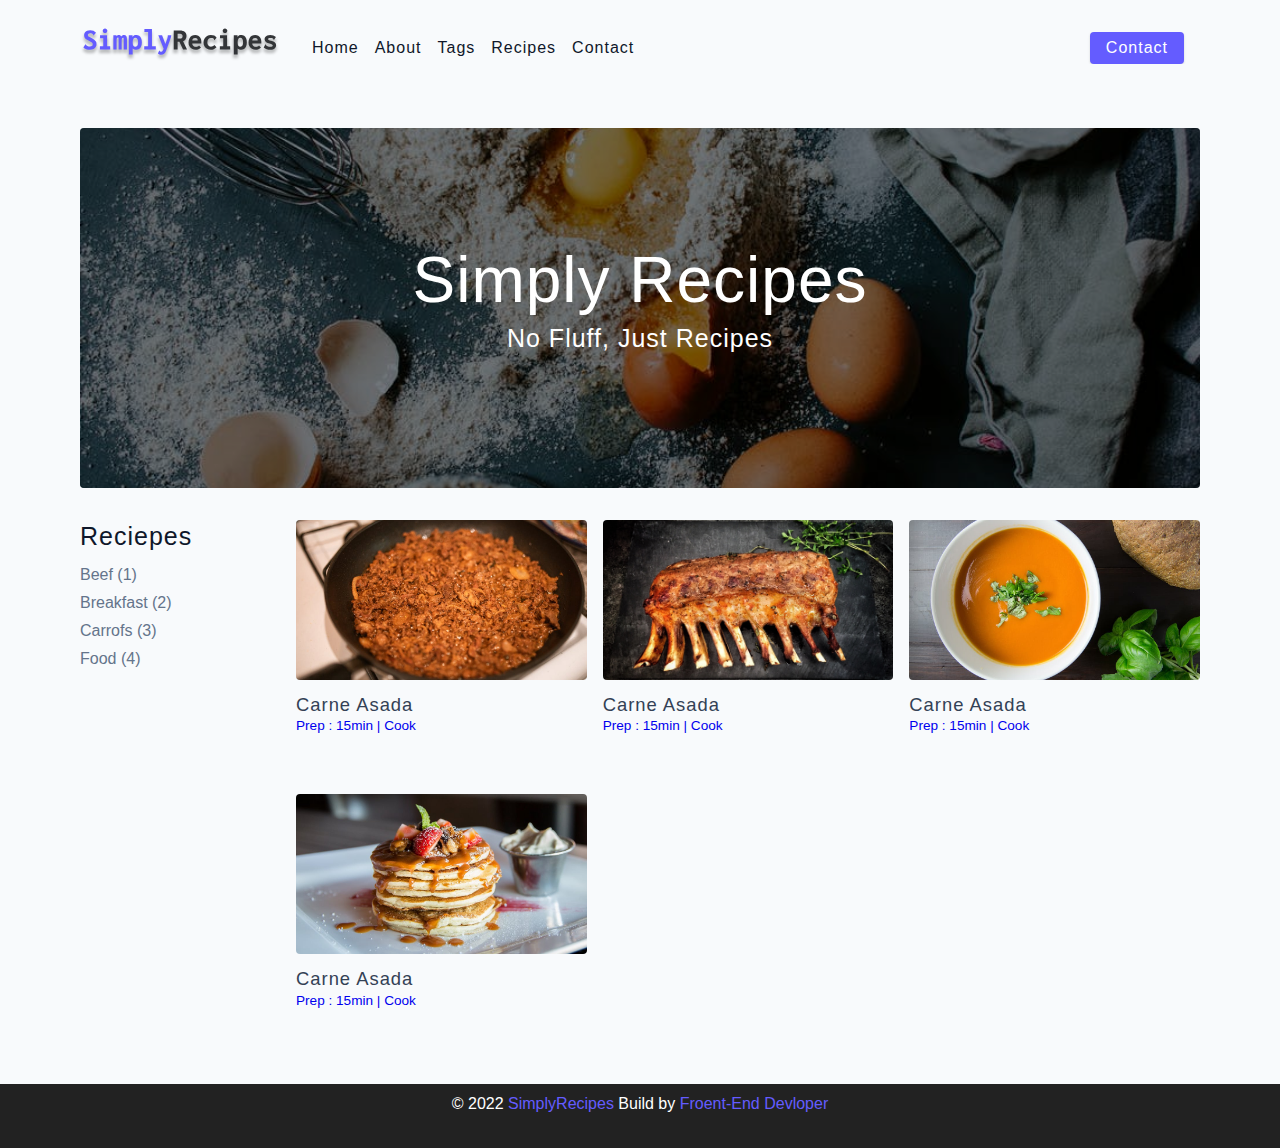
<file: index.html>
<!DOCTYPE html>
<html lang="en">
  <head>
    <meta charset="UTF-8" />
    <meta http-equiv="X-UA-Compatible" content="IE=edge" />
    <meta name="viewport" content="width=device-width, initial-scale=1.0" />
    <title>Simply Recipes || Starter</title>
    <!-- favicon -->
    <link rel="shortcut icon" href="./assets/favicon.ico" type="image/x-icon" />
    <!-- normalize -->
    <link rel="stylesheet" href="./css/normalize.css" />
    <!-- font-awesome -->
    <link
      rel="stylesheet"
      href="https://cdnjs.cloudflare.com/ajax/libs/font-awesome/5.14.0/css/all.min.css"
    />
    <!-- main css -->
    <link rel="stylesheet" href="./css/main.css" />
  </head>
  <body>
    <!-- navbar -->
    <nav class="navbar">
      <div class="nav-center">
        <div class="nav-header">
          <a href="index.html">
            <img src="./assets/logo.svg" alt="Simply Recipes" srcset="">
          </a>
          <button type="button" class="btn nav-btn">
            <i class="fas fa-align-justify"></i>
          </button>
        </div>
          <!-- links -->
          <div class="nav-links">
            <a href="index.html" class="nav-link">home</a>
            <a href="about.html" class="nav-link">about</a>
            <a href="tags.html" class="nav-link">tags</a>
            <a href="recipes.html" class="nav-link">recipes</a>
            <a href="contact.html" class="nav-link">contact</a>
            <div class="nav-link contact-link">
              <a href="contact.html" class="btn">contact</a>
            </div>
          </div>
      </div>
    </nav>
    <!-- end of nav -->

<!-- main -->
<main class="page">

  <!-- header -->
<header class="hero">
  <div class="hero-container">
    <div class="hero-text">
      <h1>Simply recipes</h1>
      <h4>no fluff, just recipes</h4>
    </div>
  </div>
</header>

<!-- reciepes content -->
<section class="recipes-contaner">
  <!-- tag container -->
  <div class="tag-container">
    <h4>reciepes</h4>
    <div class="tag-list">
      <a href="tag-template.html">Beef (1)</a>
      <a href="tag-template.html">Breakfast (2)</a>
      <a href="tag-template.html">Carrofs (3)</a>
      <a href="tag-template.html">Food (4)</a>
    </div>
  </div>
  <!-- end tag container -->

  <!-- tag list -->
  <div class="recipes-list">
    <!-- single-recipe -->
    <a href="single-recipe.html" class="recipe">
      <img src="./assets/recipes/recipe-1.jpeg" alt="food" class="img recipe-img">
      <h5>carne asada</h5>
      <p>Prep : 15min | Cook</p>
    </a>
    <!-- end single-recipe -->
    <!-- single-recipe -->
    <a href="single-recipe.html" class="recipe">
      <img src="./assets/recipes/recipe-2.jpeg" alt="food" class="img recipe-img">
      <h5>carne asada</h5>
      <p>Prep : 15min | Cook</p>
    </a>
    <!-- end single-recipe -->
    <!-- single-recipe -->
    <a href="single-recipe.html" class="recipe">
      <img src="./assets/recipes/recipe-3.jpeg" alt="food" class="img recipe-img">
      <h5>carne asada</h5>
      <p>Prep : 15min | Cook</p>
    </a>
    <!-- end single-recipe -->
    <!-- single-recipe -->
    <a href="single-recipe.html" class="recipe">
      <img src="./assets/recipes/recipe-4.jpeg" alt="food" class="img recipe-img">
      <h5>carne asada</h5>
      <p>Prep : 15min | Cook</p>
    </a>
    <!-- end single-recipe -->
  </div>
  <!-- end tag list -->
  
  <!--  -->
</section>
</main>
<!-- end of main -->

<!-- footer -->
<footer class="page-footer">
  <p>
    &copy; <span id="date">2022</span>
    <span class="footer-logo">SimplyRecipes</span>
    Build by <a href="#">Froent-End Devloper</a>
  </p>
</footer>
<!-- end of footer -->
    <script src="js/app.js"></script>
  </body>
</html>
</file>
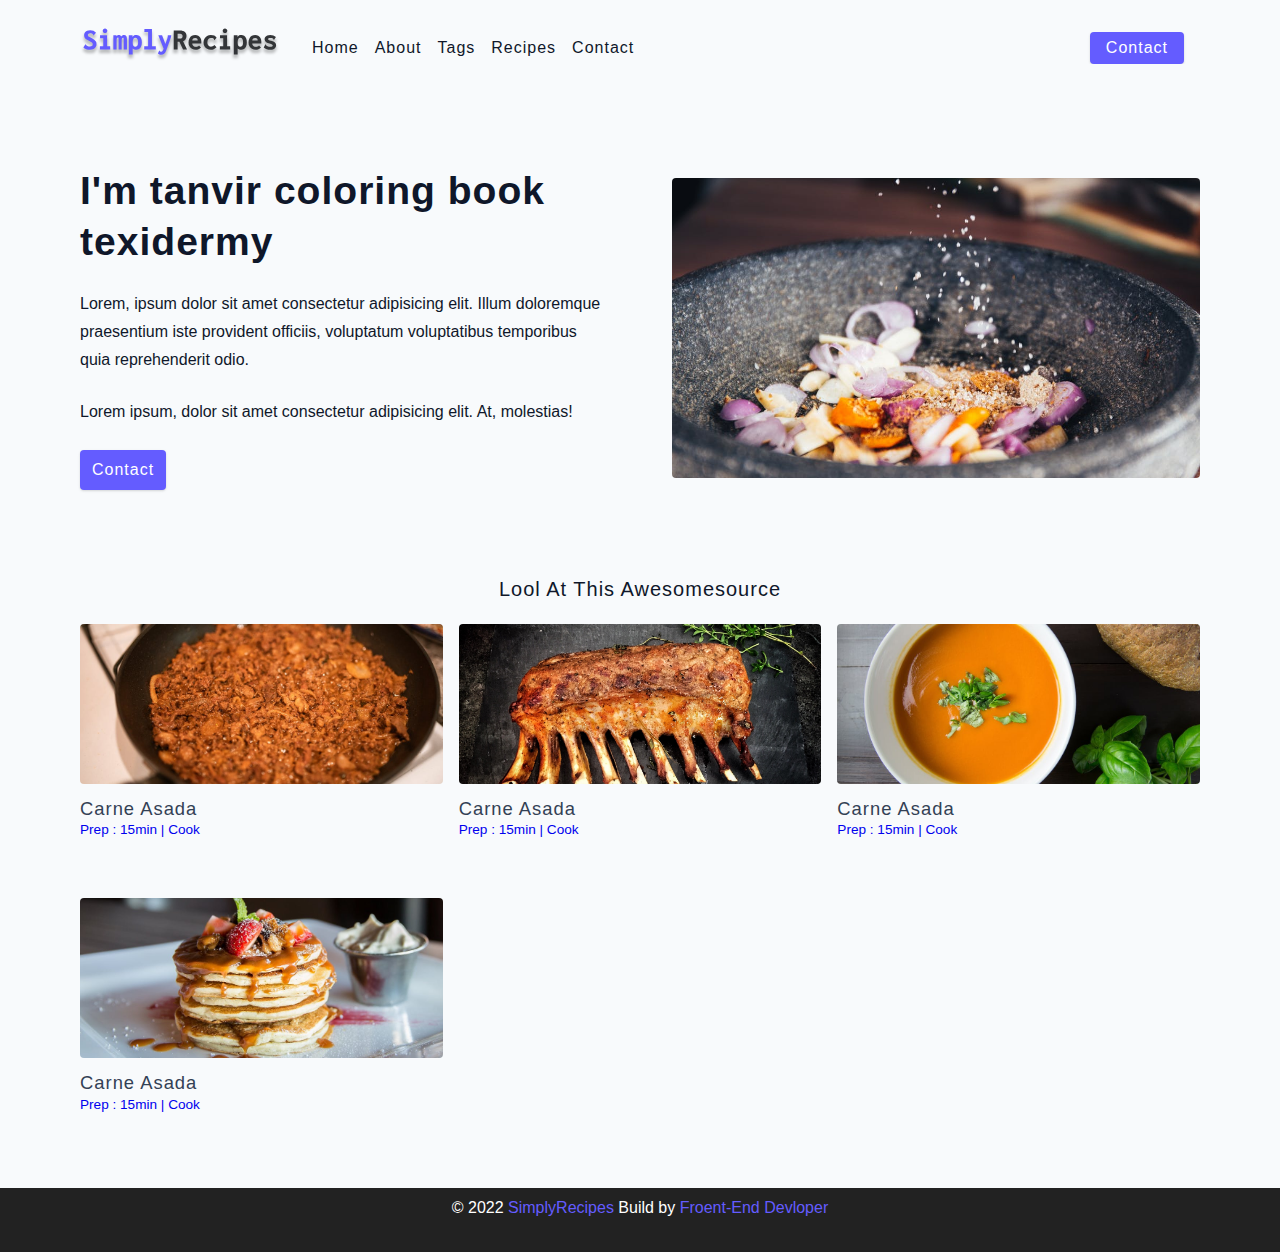
<file: about.html>
<!DOCTYPE html>
<html lang="en">
  <head>
    <meta charset="UTF-8" />
    <meta http-equiv="X-UA-Compatible" content="IE=edge" />
    <meta name="viewport" content="width=device-width, initial-scale=1.0" />
    <title>Simply Recipes || Starter</title>
    <!-- favicon -->
    <link rel="shortcut icon" href="./assets/favicon.ico" type="image/x-icon" />
    <!-- normalize -->
    <link rel="stylesheet" href="./css/normalize.css" />
    <!-- font-awesome -->
    <link
      rel="stylesheet"
      href="https://cdnjs.cloudflare.com/ajax/libs/font-awesome/5.14.0/css/all.min.css"
    />
    <!-- main css -->
    <link rel="stylesheet" href="./css/main.css" />
  </head>
  <body>
    <!-- navbar -->
    <nav class="navbar">
      <div class="nav-center">
        <div class="nav-header">
          <a href="index.html">
            <img src="./assets/logo.svg" alt="Simply Recipes" srcset="">
          </a>
          <button type="button" class="btn nav-btn">
            <i class="fas fa-align-justify"></i>
          </button>
        </div>
          <!-- links -->
          <div class="nav-links">
            <a href="index.html" class="nav-link">home</a>
            <a href="about.html" class="nav-link">about</a>
            <a href="tags.html" class="nav-link">tags</a>
            <a href="recipes.html" class="nav-link">recipes</a>
            <a href="contact.html" class="nav-link">contact</a>
            <div class="nav-link contact-link">
              <a href="contact.html" class="btn">contact</a>
            </div>
          </div>
      </div>
    </nav>
    <!-- end of nav -->

<!-- main -->
<main class="page">
  <section class="about-page">
    <article>
      <h2>I'm tanvir coloring book texidermy</h2>
      <p>Lorem, ipsum dolor sit amet consectetur adipisicing elit. Illum doloremque praesentium iste provident officiis,
      voluptatum voluptatibus temporibus quia reprehenderit odio.</p>
      <p>Lorem ipsum, dolor sit amet consectetur adipisicing elit. At, molestias!</p>
      <a href="contact.html" class="btn">contact</a>
    </article>
    <img src="./assets//about.jpeg" class="img about-img" alt="pouring salt" srcset="">
  </section>
  <section class="featured-recipes">
    <h5 class="featured-title">Lool At this Awesomesource</h5>
    <div class="recipes-list">
      <!-- single-recipe -->
      <a href="single-recipe.html" class="recipe">
        <img src="./assets/recipes/recipe-1.jpeg" alt="food" class="img recipe-img">
        <h5>carne asada</h5>
        <p>Prep : 15min | Cook</p>
      </a>
      <!-- end single-recipe -->
      <!-- single-recipe -->
      <a href="single-recipe.html" class="recipe">
        <img src="./assets/recipes/recipe-2.jpeg" alt="food" class="img recipe-img">
        <h5>carne asada</h5>
        <p>Prep : 15min | Cook</p>
      </a>
      <!-- end single-recipe -->
      <!-- single-recipe -->
      <a href="single-recipe.html" class="recipe">
        <img src="./assets/recipes/recipe-3.jpeg" alt="food" class="img recipe-img">
        <h5>carne asada</h5>
        <p>Prep : 15min | Cook</p>
      </a>
      <!-- end single-recipe -->
      <!-- single-recipe -->
      <a href="single-recipe.html" class="recipe">
        <img src="./assets/recipes/recipe-4.jpeg" alt="food" class="img recipe-img">
        <h5>carne asada</h5>
        <p>Prep : 15min | Cook</p>
      </a>
      <!-- end single-recipe -->
    </div>
  </section>
</main>
<!-- end of main -->

<!-- footer -->
<footer class="page-footer">
  <p>
    &copy; <span id="date">2022</span>
    <span class="footer-logo">SimplyRecipes</span>
    Build by <a href="#">Froent-End Devloper</a>
  </p>
</footer>
<!-- end of footer -->
    <script src="js/app.js"></script>
  </body>
</html>
</file>
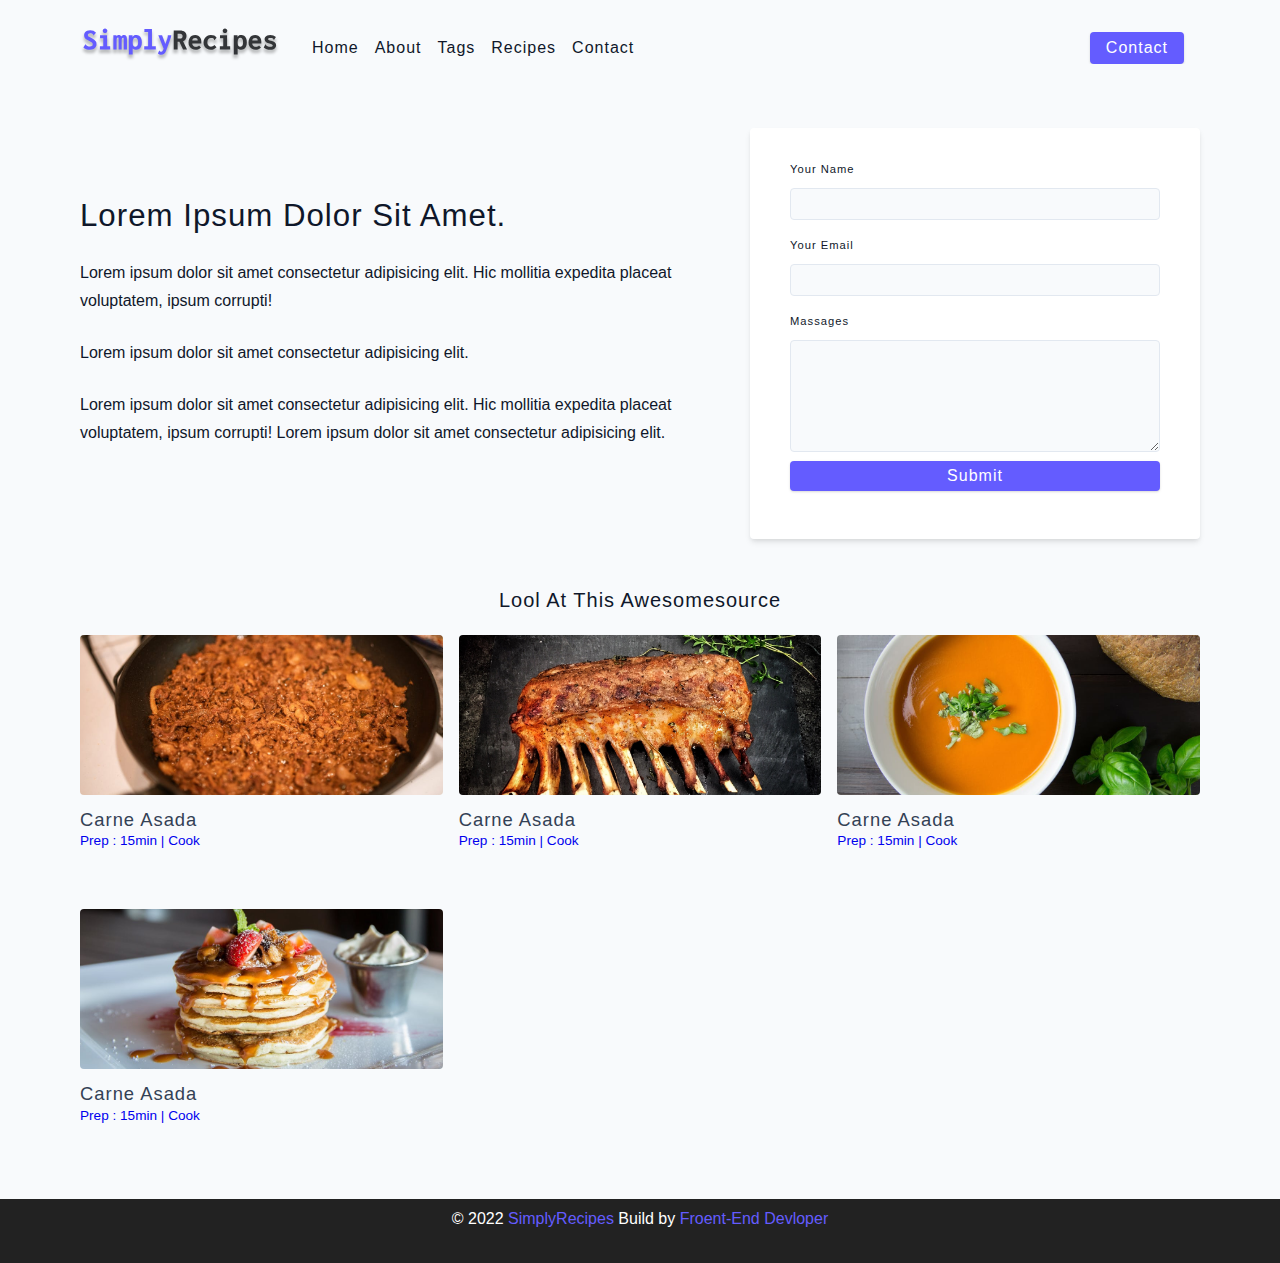
<file: contact.html>
<!DOCTYPE html>
<html lang="en">
  <head>
    <meta charset="UTF-8" />
    <meta http-equiv="X-UA-Compatible" content="IE=edge" />
    <meta name="viewport" content="width=device-width, initial-scale=1.0" />
    <title>Simply Recipes || Starter</title>
    <!-- favicon -->
    <link rel="shortcut icon" href="./assets/favicon.ico" type="image/x-icon" />
    <!-- normalize -->
    <link rel="stylesheet" href="./css/normalize.css" />
    <!-- font-awesome -->
    <link
      rel="stylesheet"
      href="https://cdnjs.cloudflare.com/ajax/libs/font-awesome/5.14.0/css/all.min.css"
    />
    <!-- main css -->
    <link rel="stylesheet" href="./css/main.css" />
  </head>
  <body>
    <!-- navbar -->
    <nav class="navbar">
      <div class="nav-center">
        <div class="nav-header">
          <a href="index.html">
            <img src="./assets/logo.svg" alt="Simply Recipes" srcset="">
          </a>
          <button type="button" class="btn nav-btn">
            <i class="fas fa-align-justify"></i>
          </button>
        </div>
          <!-- links -->
          <div class="nav-links">
            <a href="index.html" class="nav-link">home</a>
            <a href="about.html" class="nav-link">about</a>
            <a href="tags.html" class="nav-link">tags</a>
            <a href="recipes.html" class="nav-link">recipes</a>
            <a href="contact.html" class="nav-link">contact</a>
            <div class="nav-link contact-link">
              <a href="contact.html" class="btn">contact</a>
            </div>
          </div>
      </div>
    </nav>
    <!-- end of nav -->

<!-- main -->
<main class="page">
  <!--  -->
  <section class="contact-container">
    <article>
      <div class="contact-info">
        <h3>Lorem ipsum dolor sit amet.</h3>
        <p>Lorem ipsum dolor sit amet consectetur adipisicing elit. Hic mollitia expedita placeat voluptatem, ipsum corrupti!</p>
        <p>Lorem ipsum dolor sit amet consectetur adipisicing elit.</p>
        <p>
          Lorem ipsum dolor sit amet consectetur adipisicing elit. Hic mollitia expedita placeat voluptatem, ipsum corrupti!
          Lorem ipsum dolor sit amet consectetur adipisicing elit.
        </p>
      </div>
    </article>
    <article>
      <form action="" class="form contact-form">
        <!-- single form row -->
        <div class="form-row">
          <label for="name" class="form-label">your name</label>
          <input type="text" name="name" id="name" class="form-input">
        </div>
        <!-- single form row -->
        <div class="form-row">
          <label for="name" class="form-label">your email</label>
          <input type="email" name="name" id="name" class="form-input">
        </div>
        <!-- single form row -->
        <div class="form-row">
          <label for="massage" class="form-label">Massages</label>
          <textarea name="massage" id="massage" class="form-textarea"></textarea>
          <button type="submit" class="btn btn-block">submit</button>
        </div>
      </form>
    </article>
  </section>
  <section class="featured-recipes">
    <h5 class="featured-title">Lool At this Awesomesource</h5>
    <div class="recipes-list">
      <!-- single-recipe -->
      <a href="single-recipe.html" class="recipe">
        <img src="./assets/recipes/recipe-1.jpeg" alt="food" class="img recipe-img">
        <h5>carne asada</h5>
        <p>Prep : 15min | Cook</p>
      </a>
      <!-- end single-recipe -->
      <!-- single-recipe -->
      <a href="single-recipe.html" class="recipe">
        <img src="./assets/recipes/recipe-2.jpeg" alt="food" class="img recipe-img">
        <h5>carne asada</h5>
        <p>Prep : 15min | Cook</p>
      </a>
      <!-- end single-recipe -->
      <!-- single-recipe -->
      <a href="single-recipe.html" class="recipe">
        <img src="./assets/recipes/recipe-3.jpeg" alt="food" class="img recipe-img">
        <h5>carne asada</h5>
        <p>Prep : 15min | Cook</p>
      </a>
      <!-- end single-recipe -->
      <!-- single-recipe -->
      <a href="single-recipe.html" class="recipe">
        <img src="./assets/recipes/recipe-4.jpeg" alt="food" class="img recipe-img">
        <h5>carne asada</h5>
        <p>Prep : 15min | Cook</p>
      </a>
      <!-- end single-recipe -->
    </div>
  </section>
</main>
<!-- end of main -->

<!-- footer -->
<footer class="page-footer">
  <p>
    &copy; <span id="date">2022</span>
    <span class="footer-logo">SimplyRecipes</span>
    Build by <a href="#">Froent-End Devloper</a>
  </p>
</footer>
<!-- end of footer -->
    <script src="js/app.js"></script>
  </body>
</html>
</file>
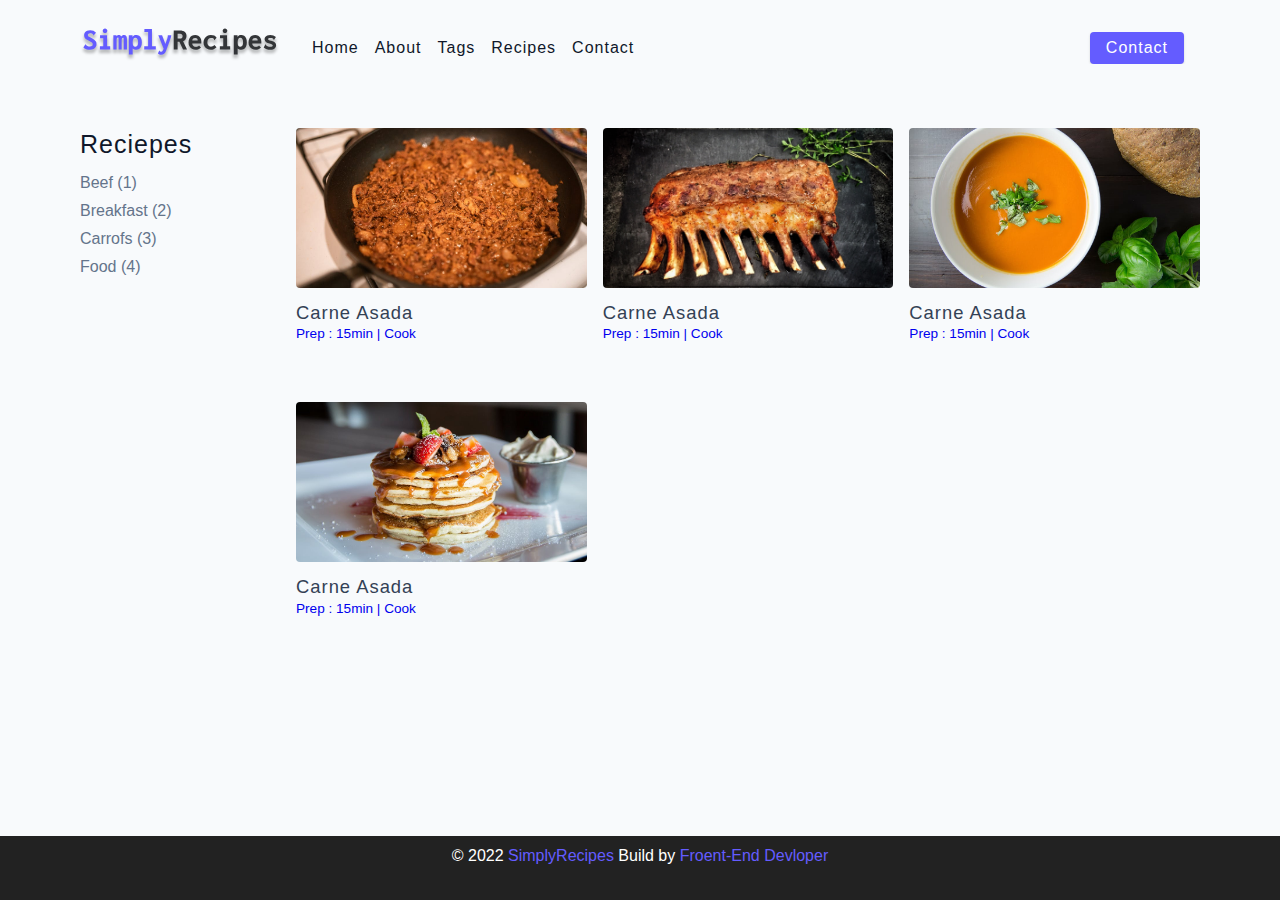
<file: recipes.html>
<!DOCTYPE html>
<html lang="en">
  <head>
    <meta charset="UTF-8" />
    <meta http-equiv="X-UA-Compatible" content="IE=edge" />
    <meta name="viewport" content="width=device-width, initial-scale=1.0" />
    <title>Simply Recipes || Starter</title>
    <!-- favicon -->
    <link rel="shortcut icon" href="./assets/favicon.ico" type="image/x-icon" />
    <!-- normalize -->
    <link rel="stylesheet" href="./css/normalize.css" />
    <!-- font-awesome -->
    <link
      rel="stylesheet"
      href="https://cdnjs.cloudflare.com/ajax/libs/font-awesome/5.14.0/css/all.min.css"
    />
    <!-- main css -->
    <link rel="stylesheet" href="./css/main.css" />
  </head>
  <body>
    <!-- navbar -->
    <nav class="navbar">
      <div class="nav-center">
        <div class="nav-header">
          <a href="index.html">
            <img src="./assets/logo.svg" alt="Simply Recipes" srcset="">
          </a>
          <button type="button" class="btn nav-btn">
            <i class="fas fa-align-justify"></i>
          </button>
        </div>
          <!-- links -->
          <div class="nav-links">
            <a href="index.html" class="nav-link">home</a>
            <a href="about.html" class="nav-link">about</a>
            <a href="tags.html" class="nav-link">tags</a>
            <a href="recipes.html" class="nav-link">recipes</a>
            <a href="contact.html" class="nav-link">contact</a>
            <div class="nav-link contact-link">
              <a href="contact.html" class="btn">contact</a>
            </div>
          </div>
      </div>
    </nav>
    <!-- end of nav -->

<!-- main -->
<main class="page">
<!-- reciepes content -->
<section class="recipes-contaner">
  <!-- tag container -->
  <div class="tag-container">
    <h4>reciepes</h4>
    <div class="tag-list">
      <a href="tag-template.html">Beef (1)</a>
      <a href="tag-template.html">Breakfast (2)</a>
      <a href="tag-template.html">Carrofs (3)</a>
      <a href="tag-template.html">Food (4)</a>
    </div>
  </div>
  <!-- end tag container -->

  <!-- tag list -->
  <div class="recipes-list">
    <!-- single-recipe -->
    <a href="single-recipe.html" class="recipe">
      <img src="./assets/recipes/recipe-1.jpeg" alt="food" class="img recipe-img">
      <h5>carne asada</h5>
      <p>Prep : 15min | Cook</p>
    </a>
    <!-- end single-recipe -->
    <!-- single-recipe -->
    <a href="single-recipe.html" class="recipe">
      <img src="./assets/recipes/recipe-2.jpeg" alt="food" class="img recipe-img">
      <h5>carne asada</h5>
      <p>Prep : 15min | Cook</p>
    </a>
    <!-- end single-recipe -->
    <!-- single-recipe -->
    <a href="single-recipe.html" class="recipe">
      <img src="./assets/recipes/recipe-3.jpeg" alt="food" class="img recipe-img">
      <h5>carne asada</h5>
      <p>Prep : 15min | Cook</p>
    </a>
    <!-- end single-recipe -->
    <!-- single-recipe -->
    <a href="single-recipe.html" class="recipe">
      <img src="./assets/recipes/recipe-4.jpeg" alt="food" class="img recipe-img">
      <h5>carne asada</h5>
      <p>Prep : 15min | Cook</p>
    </a>
    <!-- end single-recipe -->
  </div>
  <!-- end tag list -->
  
  <!--  -->
</section>
</main>
<!-- end of main -->

<!-- footer -->
<footer class="page-footer">
  <p>
    &copy; <span id="date">2022</span>
    <span class="footer-logo">SimplyRecipes</span>
    Build by <a href="#">Froent-End Devloper</a>
  </p>
</footer>
<!-- end of footer -->
    <script src="js/app.js"></script>
  </body>
</html>
</file>
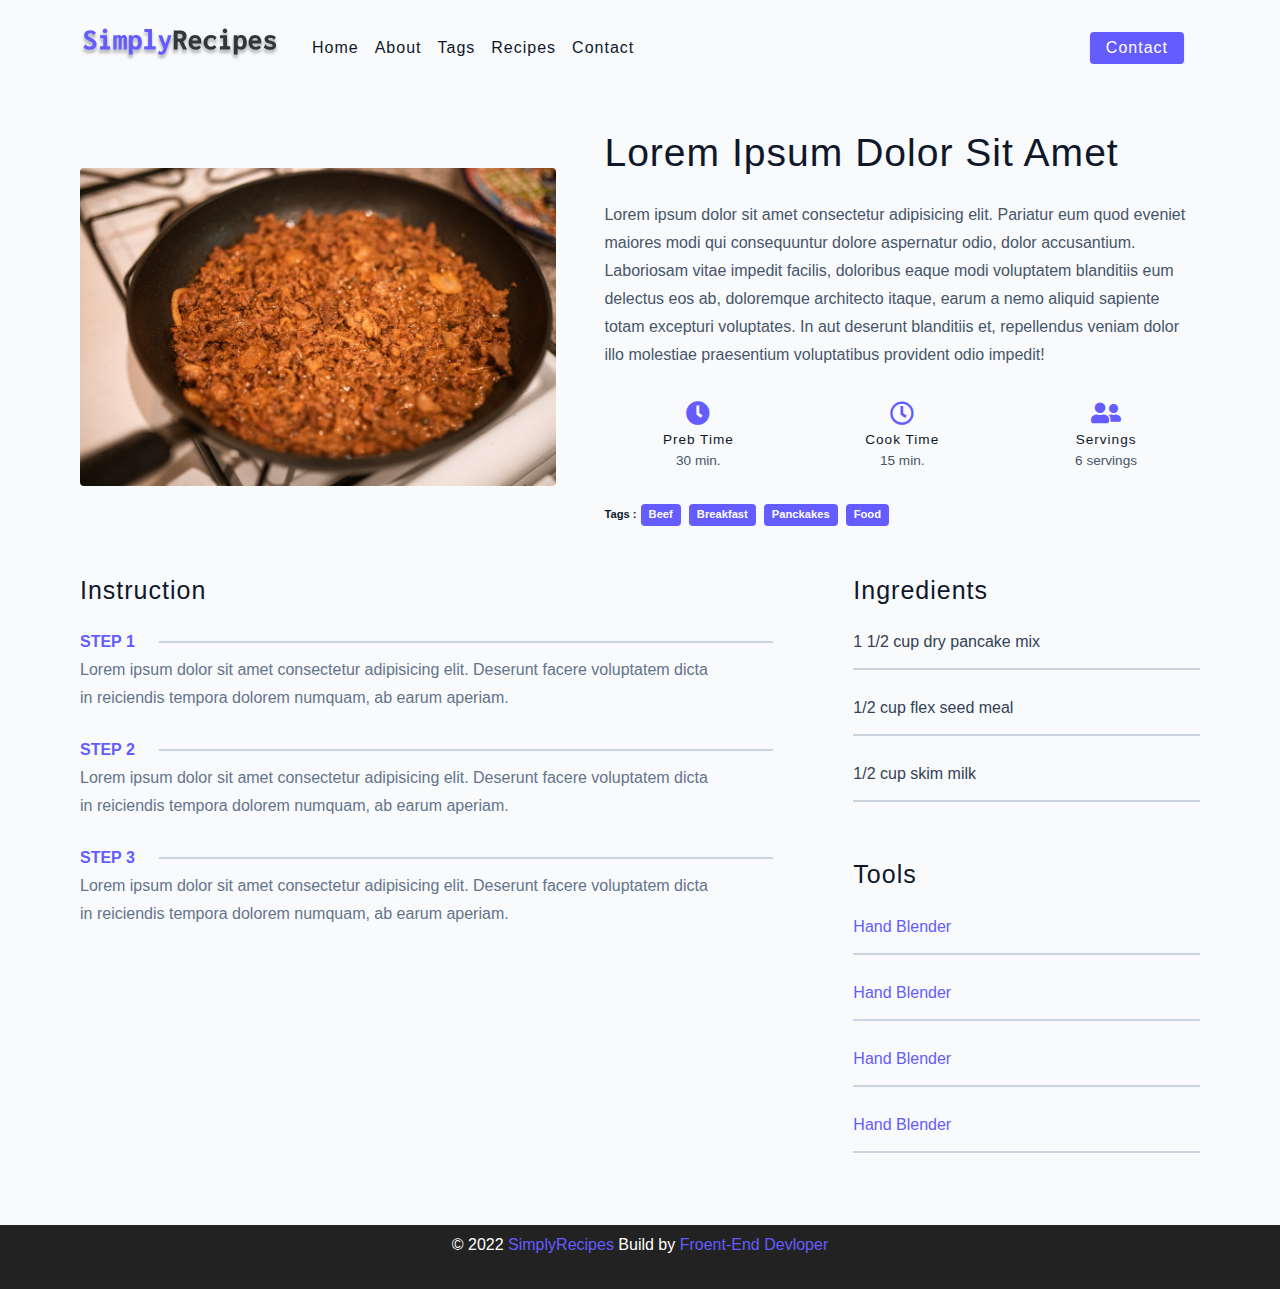
<file: single-recipe.html>
<!DOCTYPE html>
<html lang="en">
  <head>
    <meta charset="UTF-8" />
    <meta http-equiv="X-UA-Compatible" content="IE=edge" />
    <meta name="viewport" content="width=device-width, initial-scale=1.0" />
    <title>Simply Recipes || Starter</title>
    <!-- favicon -->
    <link rel="shortcut icon" href="./assets/favicon.ico" type="image/x-icon" />
    <!-- normalize -->
    <link rel="stylesheet" href="./css/normalize.css" />
    <!-- font-awesome -->
    <link
      rel="stylesheet"
      href="https://cdnjs.cloudflare.com/ajax/libs/font-awesome/5.14.0/css/all.min.css"
    />
    <!-- main css -->
    <link rel="stylesheet" href="./css/main.css" />
  </head>
  <body>
    <!-- navbar -->
    <nav class="navbar">
      <div class="nav-center">
        <div class="nav-header">
          <a href="index.html">
            <img src="./assets/logo.svg" alt="Simply Recipes" srcset="">
          </a>
          <button type="button" class="btn nav-btn">
            <i class="fas fa-align-justify"></i>
          </button>
        </div>
          <!-- links -->
          <div class="nav-links">
            <a href="index.html" class="nav-link">home</a>
            <a href="about.html" class="nav-link">about</a>
            <a href="tags.html" class="nav-link">tags</a>
            <a href="recipes.html" class="nav-link">recipes</a>
            <a href="contact.html" class="nav-link">contact</a>
            <div class="nav-link contact-link">
              <a href="contact.html" class="btn">contact</a>
            </div>
          </div>
      </div>
    </nav>
    <!-- end of nav -->

<!-- main -->
<main class="page">
  <div class="recipes-page">
    <section class="recipe-hero">
      <img src="./assets/recipes/recipe-1.jpeg" alt="panckakes" class="img recipe-hero-img">
      <article class="recipe-info">
        <h2>Lorem ipsum dolor sit amet</h2>
        <p>Lorem ipsum dolor sit amet consectetur adipisicing elit. Pariatur eum quod eveniet maiores modi qui consequuntur dolore aspernatur odio, dolor accusantium. Laboriosam vitae impedit facilis, doloribus eaque modi voluptatem blanditiis eum delectus eos ab, doloremque architecto itaque, earum a nemo aliquid sapiente totam excepturi voluptates. In aut deserunt blanditiis et, repellendus veniam dolor illo molestiae praesentium voluptatibus provident odio impedit!</p>
        <!-- recipe icon -->
        <div class="recipe-icon">
          <!-- single recipe -->
          <article>
            <i class="fas fa-clock"></i>
            <h5>preb time</h5>
            <p>30 min.</p>
          </article>
          <article>
            <i class="far fa-clock"></i>
            <h5>cook time</h5>
            <p>15 min.</p>
          </article>
          <article>
            <i class="fas fa-user-friends"></i>
            <h5>servings</h5>
            <p>6 servings</p>
          </article>
        </div>
        <!-- recipe tags -->
        <div class="recipe-tags">
          Tags : <a href="tag-template.html">Beef</a>
          <a href="tag-template.html">Breakfast</a>
          <a href="tag-template.html">panckakes</a>
          <a href="tag-template.html">food</a>
        </div>
      </article>
    </section>
    <section class="recipe-content">
      <article>
        <h4>instruction</h4>
        <!-- single instruction -->
        <div class="single-instruction">
          <header>
            <p>step 1</p>
            <div></div>
          </header>
          <p>Lorem ipsum dolor sit amet consectetur adipisicing elit. Deserunt facere voluptatem dicta in reiciendis tempora dolorem numquam, ab earum aperiam.</p>
        </div>
        <!-- single instruction -->
        <div class="single-instruction">
          <header>
            <p>step 2</p>
            <div></div>
          </header>
          <p>Lorem ipsum dolor sit amet consectetur adipisicing elit. Deserunt facere voluptatem dicta in reiciendis tempora dolorem numquam, ab earum aperiam.</p>
        </div>
        <!-- single instruction -->
        <div class="single-instruction">
          <header>
            <p>step 3</p>
            <div></div>
          </header>
          <p>Lorem ipsum dolor sit amet consectetur adipisicing elit. Deserunt facere voluptatem dicta in reiciendis tempora dolorem numquam, ab earum aperiam.</p>
        </div>
      </article>
      <article class="second-column">
        <div>
          <h4>ingredients</h4>
          <p class="single-ingredient">1 1/2 cup dry pancake mix</p>
          <p class="single-ingredient">1/2 cup flex seed meal</p>
          <p class="single-ingredient">1/2 cup skim milk</p>
        </div>
        <div>
          <h4>tools</h4>
          <p class="single-tool">Hand Blender</p>
          <p class="single-tool">Hand Blender</p>
          <p class="single-tool">Hand Blender</p>
          <p class="single-tool">Hand Blender</p>
        </div>
      </article>
    </section>
  </div>
</main>
<!-- end of main -->

<!-- footer -->
<footer class="page-footer">
  <div>
    <p>
      &copy; <span id="date">2022</span>
      <span class="footer-logo">SimplyRecipes</span>
      Build by <a href="#">Froent-End Devloper</a>
    </p>
  </div>
</footer>
<!-- end of footer -->
    <script src="js/app.js"></script>
  </body>
</html>
</file>
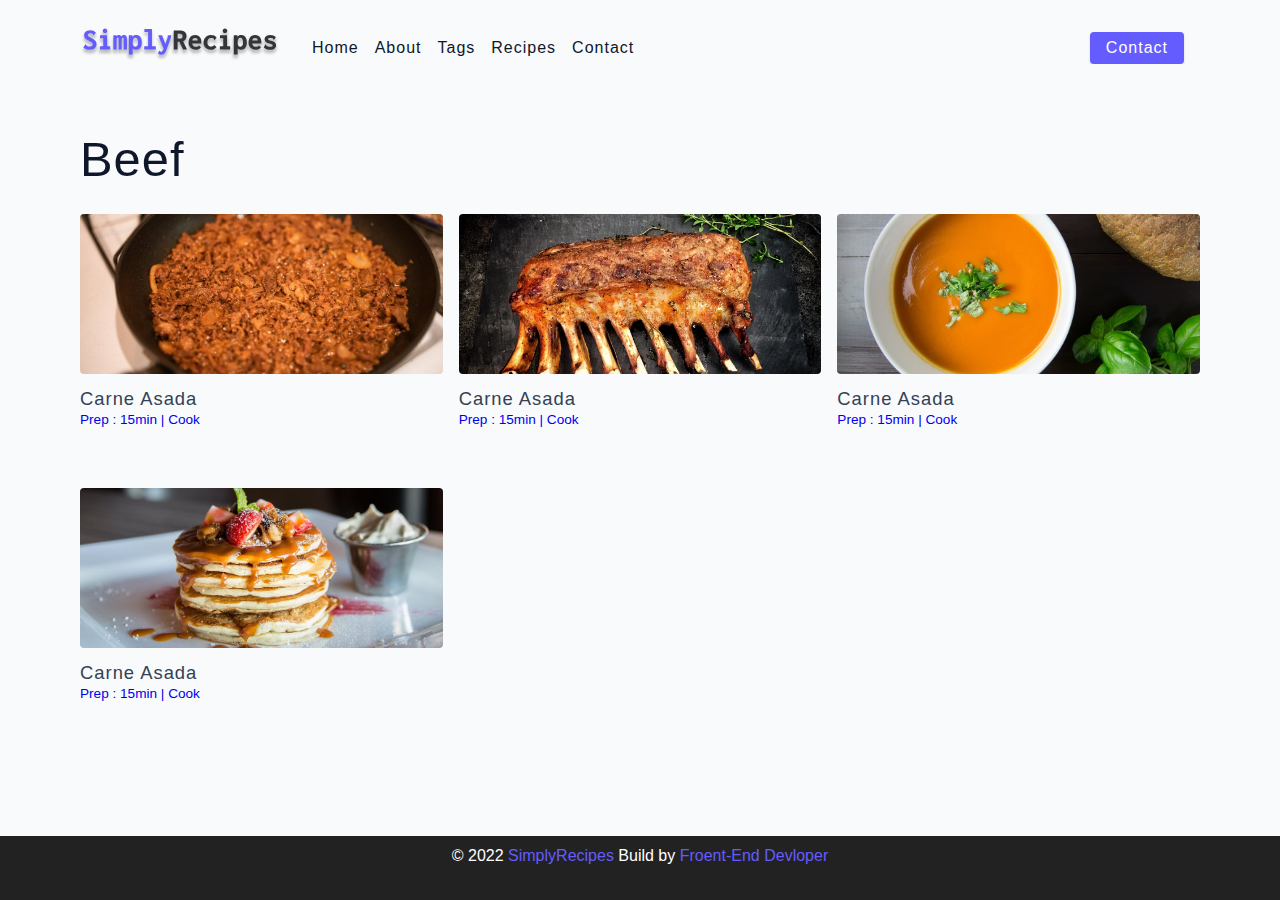
<file: tag-template.html>
<!DOCTYPE html>
<html lang="en">
  <head>
    <meta charset="UTF-8" />
    <meta http-equiv="X-UA-Compatible" content="IE=edge" />
    <meta name="viewport" content="width=device-width, initial-scale=1.0" />
    <title>Simply Recipes || Starter</title>
    <!-- favicon -->
    <link rel="shortcut icon" href="./assets/favicon.ico" type="image/x-icon" />
    <!-- normalize -->
    <link rel="stylesheet" href="./css/normalize.css" />
    <!-- font-awesome -->
    <link
      rel="stylesheet"
      href="https://cdnjs.cloudflare.com/ajax/libs/font-awesome/5.14.0/css/all.min.css"
    />
    <!-- main css -->
    <link rel="stylesheet" href="./css/main.css" />
  </head>
  <body>
    <!-- navbar -->
    <nav class="navbar">
      <div class="nav-center">
        <div class="nav-header">
          <a href="index.html">
            <img src="./assets/logo.svg" alt="Simply Recipes" srcset="">
          </a>
          <button type="button" class="btn nav-btn">
            <i class="fas fa-align-justify"></i>
          </button>
        </div>
          <!-- links -->
          <div class="nav-links">
            <a href="index.html" class="nav-link">home</a>
            <a href="about.html" class="nav-link">about</a>
            <a href="tags.html" class="nav-link">tags</a>
            <a href="recipes.html" class="nav-link">recipes</a>
            <a href="contact.html" class="nav-link">contact</a>
            <div class="nav-link contact-link">
              <a href="contact.html" class="btn">contact</a>
            </div>
          </div>
      </div>
    </nav>
    <!-- end of nav -->

<!-- main -->
<main class="page">
  <div>
    <h1>Beef</h1>
    <!-- tag list -->
    <div class="recipes-list">
      <!-- single-recipe -->
      <a href="single-recipe.html" class="recipe">
        <img src="./assets/recipes/recipe-1.jpeg" alt="food" class="img recipe-img">
        <h5>carne asada</h5>
        <p>Prep : 15min | Cook</p>
      </a>
      <!-- end single-recipe -->
      <!-- single-recipe -->
      <a href="single-recipe.html" class="recipe">
        <img src="./assets/recipes/recipe-2.jpeg" alt="food" class="img recipe-img">
        <h5>carne asada</h5>
        <p>Prep : 15min | Cook</p>
      </a>
      <!-- end single-recipe -->
      <!-- single-recipe -->
      <a href="single-recipe.html" class="recipe">
        <img src="./assets/recipes/recipe-3.jpeg" alt="food" class="img recipe-img">
        <h5>carne asada</h5>
        <p>Prep : 15min | Cook</p>
      </a>
      <!-- end single-recipe -->
      <!-- single-recipe -->
      <a href="single-recipe.html" class="recipe">
        <img src="./assets/recipes/recipe-4.jpeg" alt="food" class="img recipe-img">
        <h5>carne asada</h5>
        <p>Prep : 15min | Cook</p>
      </a>
      <!-- end single-recipe -->
    </div>
    <!-- end tag list -->
  </div>
</main>
<!-- end of main -->

<!-- footer -->
<footer class="page-footer">
  <p>
    &copy; <span id="date">2022</span>
    <span class="footer-logo">SimplyRecipes</span>
    Build by <a href="#">Froent-End Devloper</a>
  </p>
</footer>
<!-- end of footer -->
    <script src="js/app.js"></script>
  </body>
</html>
</file>
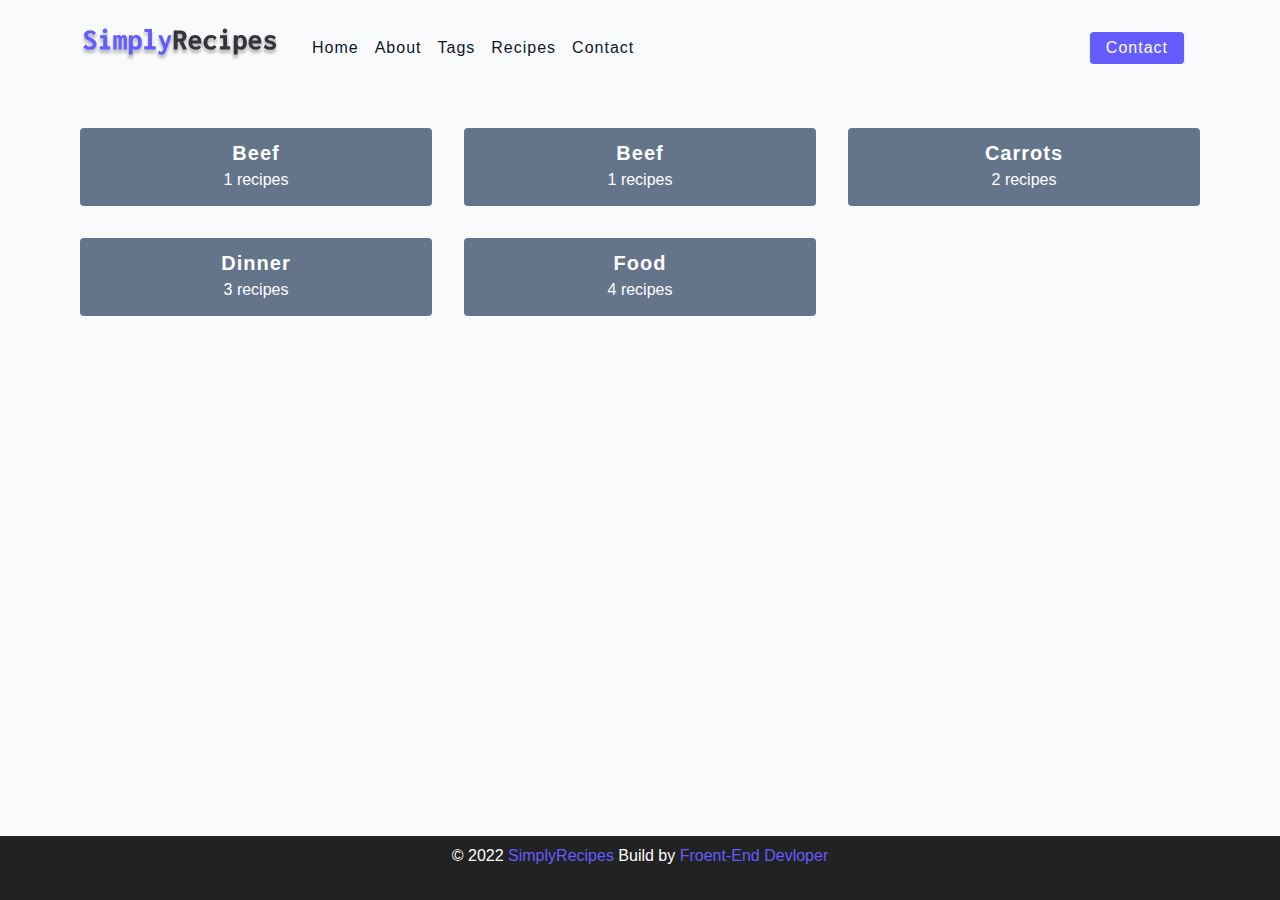
<file: tags.html>
<!DOCTYPE html>
<html lang="en">
  <head>
    <meta charset="UTF-8" />
    <meta http-equiv="X-UA-Compatible" content="IE=edge" />
    <meta name="viewport" content="width=device-width, initial-scale=1.0" />
    <title>Simply Recipes || Starter</title>
    <!-- favicon -->
    <link rel="shortcut icon" href="./assets/favicon.ico" type="image/x-icon" />
    <!-- normalize -->
    <link rel="stylesheet" href="./css/normalize.css" />
    <!-- font-awesome -->
    <link
      rel="stylesheet"
      href="https://cdnjs.cloudflare.com/ajax/libs/font-awesome/5.14.0/css/all.min.css"
    />
    <!-- main css -->
    <link rel="stylesheet" href="./css/main.css" />
  </head>
  <body>
    <!-- navbar -->
    <nav class="navbar">
      <div class="nav-center">
        <div class="nav-header">
          <a href="index.html">
            <img src="./assets/logo.svg" alt="Simply Recipes" srcset="">
          </a>
          <button type="button" class="btn nav-btn">
            <i class="fas fa-align-justify"></i>
          </button>
        </div>
          <!-- links -->
          <div class="nav-links">
            <a href="index.html" class="nav-link">home</a>
            <a href="about.html" class="nav-link">about</a>
            <a href="tags.html" class="nav-link">tags</a>
            <a href="recipes.html" class="nav-link">recipes</a>
            <a href="contact.html" class="nav-link">contact</a>
            <div class="nav-link contact-link">
              <a href="contact.html" class="btn">contact</a>
            </div>
          </div>
      </div>
    </nav>
    <!-- end of nav -->

<!-- main -->
<main class="page">
  <section class="tags-wrapper">
    <!-- single tag -->
    <a href="tag-template.html" class="tag">
      <h5>Beef</h5>
      <p>1 recipes</p>
    </a>
    <!-- end single tag -->
    <!-- single tag -->
    <a href="tag-template.html" class="tag">
      <h5>Beef</h5>
      <p>1 recipes</p>
    </a>
    <!-- end single tag -->
    <!-- single tag -->
    <a href="tag-template.html" class="tag">
      <h5>Carrots</h5>
      <p>2 recipes</p>
    </a>
    <!-- end single tag -->
    <!-- single tag -->
    <a href="tag-template.html" class="tag">
      <h5>Dinner</h5>
      <p>3 recipes</p>
    </a>
    <!-- end single tag -->
    <!-- single tag -->
    <a href="tag-template.html" class="tag">
      <h5>Food</h5>
      <p>4 recipes</p>
    </a>
    <!-- end single tag -->
  </section>
</main>
<!-- end of main -->

<!-- footer -->
<footer class="page-footer">
  <p>
    &copy; <span id="date">2022</span>
    <span class="footer-logo">SimplyRecipes</span>
    Build by <a href="#">Froent-End Devloper</a>
  </p>
</footer>
<!-- end of footer -->
    <script src="js/app.js"></script>
  </body>
</html>
</file>
<file: css/main.css>
*,
::after,
::before {
  box-sizing: border-box;
}
/* fonts */

@import url('https://fonts.googleapis.com/css2?family=Roboto:wght@400;500;600&family=Montserrat&display=swap');
html {
  font-size: 100%;
} /*16px*/

:root {
  /* colors */
  --primary-100: #e2e0ff;
  --primary-200: #c1beff;
  --primary-300: #a29dff;
  --primary-400: #837dff;
  --primary-500: #645cff;
  --primary-600: #504acc;
  --primary-700: #3c3799;
  --primary-800: #282566;
  --primary-900: #141233;

  /* grey */
  --grey-50: #f8fafc;
  --grey-100: #f1f5f9;
  --grey-200: #e2e8f0;
  --grey-300: #cbd5e1;
  --grey-400: #94a3b8;
  --grey-500: #64748b;
  --grey-600: #475569;
  --grey-700: #334155;
  --grey-800: #1e293b;
  --grey-900: #0f172a;
  /* rest of the colors */
  --black: #222;
  --white: #fff;
  --red-light: #f8d7da;
  --red-dark: #842029;
  --green-light: #d1e7dd;
  --green-dark: #0f5132;

  /* fonts  */
  --headingFont: 'Roboto', sans-serif;
  --bodyFont: 'Nunito', sans-serif;
  --smallText: 0.7em;
  /* rest of the vars */
  --backgroundColor: var(--grey-50);
  --textColor: var(--grey-900);
  --borderRadius: 0.25rem;
  --letterSpacing: 1px;
  --transition: 0.3s ease-in-out all;
  --max-width: 1120px;
  --fixed-width: 600px;

  /* box shadow*/
  --shadow-1: 0 1px 3px 0 rgba(0, 0, 0, 0.1), 0 1px 2px 0 rgba(0, 0, 0, 0.06);
  --shadow-2: 0 4px 6px -1px rgba(0, 0, 0, 0.1),
    0 2px 4px -1px rgba(0, 0, 0, 0.06);
  --shadow-3: 0 10px 15px -3px rgba(0, 0, 0, 0.1),
    0 4px 6px -2px rgba(0, 0, 0, 0.05);
  --shadow-4: 0 20px 25px -5px rgba(0, 0, 0, 0.1),
    0 10px 10px -5px rgba(0, 0, 0, 0.04);
}

body {
  background: var(--backgroundColor);
  font-family: var(--bodyFont);
  font-weight: 400;
  line-height: 1.75;
  color: var(--textColor);
}

p {
  margin-top: 0;
  margin-bottom: 1.5rem;
  max-width: 40em;
}

h1,
h2,
h3,
h4,
h5 {
  margin: 0;
  margin-bottom: 1.38rem;
  font-family: var(--headingFont);
  font-weight: 400;
  line-height: 1.3;
  text-transform: capitalize;
  letter-spacing: var(--letterSpacing);
}

h1 {
  margin-top: 0;
  font-size: 3.052rem;
}

h2 {
  font-size: 2.441rem;
}

h3 {
  font-size: 1.953rem;
}

h4 {
  font-size: 1.563rem;
}

h5 {
  font-size: 1.25rem;
}

small,
.text-small {
  font-size: var(--smallText);
}

a {
  text-decoration: none;
}
ul {
  list-style-type: none;
  padding: 0;
}

.img {
  width: 100%;
  /* height: ; */
  display: block;
  object-fit: cover;
}
/* buttons */

.btn {
  cursor: pointer;
  color: var(--white);
  background: var(--primary-500);
  border: transparent;
  border-radius: var(--borderRadius);
  letter-spacing: var(--letterSpacing);
  padding: 0.375rem 0.75rem;
  box-shadow: var(--shadow-1);
  transition: var(--transtion);
  text-transform: capitalize;
  display: inline-block;
}
.btn:hover {
  background: var(--primary-700);
  box-shadow: var(--shadow-3);
}
.btn-hipster {
  color: var(--primary-500);
  background: var(--primary-200);
}
.btn-hipster:hover {
  color: var(--primary-200);
  background: var(--primary-700);
}
.btn-block {
  width: 100%;
}

/* alerts */
.alert {
  padding: 0.375rem 0.75rem;
  margin-bottom: 1rem;
  border-color: transparent;
  border-radius: var(--borderRadius);
}

.alert-danger {
  color: var(--red-dark);
  background: var(--red-light);
}
.alert-success {
  color: var(--green-dark);
  background: var(--green-light);
}
/* form */

.form {
  width: 90vw;
  max-width: var(--fixed-width);
  background: var(--white);
  border-radius: var(--borderRadius);
  box-shadow: var(--shadow-2);
  padding: 2rem 2.5rem;
  margin: 3rem auto;
}
.form-label {
  display: block;
  font-size: var(--smallText);
  margin-bottom: 0.5rem;
  text-transform: capitalize;
  letter-spacing: var(--letterSpacing);
}
.form-input,
.form-textarea {
  width: 100%;
  padding: 0.375rem 0.75rem;
  border-radius: var(--borderRadius);
  background: var(--backgroundColor);
  border: 1px solid var(--grey-200);
}

.form-row {
  margin-bottom: 1rem;
}

.form-textarea {
  height: 7rem;
}
::placeholder {
  font-family: inherit;
  color: var(--grey-400);
}
.form-alert {
  color: var(--red-dark);
  letter-spacing: var(--letterSpacing);
  text-transform: capitalize;
}
/* alert */

@keyframes spinner {
  to {
    transform: rotate(360deg);
  }
}

.loading {
  width: 6rem;
  height: 6rem;
  border: 5px solid var(--grey-400);
  border-radius: 50%;
  border-top-color: var(--primary-500);
  animation: spinner 0.6s linear infinite;
}
.loading {
  margin: 0 auto;
}
/* title */

.title {
  text-align: center;
}

.title-underline {
  background: var(--primary-500);
  width: 7rem;
  height: 0.25rem;
  margin: 0 auto;
  margin-top: -1rem;
}
/* ==============

@media screen and (min-width:576px) {}
@media screen and (min-width:768px) {}
@media screen and (min-width:992px) {}
@media screen and (min-width:1200px) {} 

=========*/

/*
=============== 
Navbar
===============
*/
.navbar{
  display: flex;
  justify-content: center;
  align-items: center;
}
.nav-center{
  width: 90vw;
  max-width: var(--max-width);
}
.nav-header{
  height: 6rem;
  display: flex;
  justify-content: space-between;
  align-items: center;
}
.nav-header img{
  width: 200px;
}
.nav-btn{
  padding: .25rem .75rem;
}
.nav-btn i{
  font-size: 1.25rem;
}
.nav-links{
  display: flex;
  flex-direction: column;
  height: 0;
  overflow: hidden;
  transition: var(--transtion);
}
.show-links{
  height: 310px; 
}
.nav-link{
  display: block;
  text-align: center;
  text-transform: capitalize;
  color: var(--grey-900);
  letter-spacing: var(--letterSpacing);
  padding: 1rem 0;
  border-top: 1px solid var(--grey-500);
  transition: var(--transition);
}
.nav-link:hover{
  color: var(--primary-500);
}
.contact-link a{
  padding: 0.15rem 1rem;
}

@media screen and (min-width: 992px) {
  .nav-btn{
    display: none;
  }
  .navbar{
    height: 6rem;
  }
  .nav-center{
    display: flex;
    align-items: center;
  }
  .nav-header{
    height: auto;
    margin-right: 2rem;
  }
  .nav-links{
    height: auto;
    flex-direction: row;
    align-items: center;
    width: 100%;
  }
  .nav-link{
    padding: 0;
    border-top: none;
    margin-right: 1rem;
    font-size: 1rem;
  }
  .contact-link{
    margin-left: auto;
  }
}
/* end nav */

/* 
=========
page
=========
*/
.page{
  /* background-color: rebeccapurple; */
  width: 90vw;
  max-width: var(--max-width);
  margin: 0 auto;
  padding-top: 2rem;
  min-height: calc(100vh - (6rem + 4rem));
}

/* 
=========
hero
=========
*/
.hero{
  height: 40vh;
  background: url('../assets/main.jpeg') center/cover no-repeat;
  margin-bottom: 2rem;
  border-radius: var(--borderRadius);
  position: relative;
}
.hero-container{
  position: absolute;
  width: 100%;
  height: 100%;
  top: 0;
  left: 0;
  background: rgba(0, 0, 0, 0.4);
  border-radius: var(--borderRadius);
  display: flex;
  justify-content: center;
  align-items: center;

}
.hero-text{
  color: var(--white);
  text-align: center;
}
@media screen and (min-width:768px) {
  .hero-text h1{
    font-size: 4rem;
    margin-bottom: 0;
  }
}
/* 
=========
Recipes
=========
*/

.recipes-contaner{
  display: grid;
  gap: 2rem 1rem;
}
.tag-container{
  order: 1;
  display: flex;
  flex-direction: column;
  padding-bottom: 3rem;
}
.tag-container h4{
  margin-bottom: .5rem;
  font-weight: 500;
}
.recipes-list{
  display: grid;
  gap: 2rem 1rem;
  padding-bottom: 3rem;
}
.tag-list{
  display: grid;
  grid-template-columns: 1fr 1fr 1fr;

}
.tag-list a{
  display: block;
  text-transform: capitalize;
  color: var(--grey-500);
  transition: var(--transition);
}
.tag-list a:hover{
  color: var(--primary-500);
}
.recipe{
  display: block;
}
.recipe h5{
  margin-bottom: 0%;
  line-height: 1;
  color: var(--grey-700);
}
.recipe-img{
  height: 15rem;
  border-radius: var(--borderRadius);
  margin-bottom: 1rem;
}
@media screen and (min-width:576px){
  .recipes-list{
    grid-template-columns: 1fr 1fr; 
  }
  .recipe-img{
    height: 10rem;
  }
  
}
@media screen and (min-width:992px){
  .recipes-contaner{
    grid-template-columns: 200px 1fr;
  }
  .recipe p{
    font-size: 0.85rem;
  }
  .tag-container{
    order: 0;
  }
  .tag-list{
    grid-template-columns: 1fr;
  }
}
@media screen and (min-width:1200px){
  .recipes-list h5{
    font-size: 1.15rem;
  }
  .recipes-list{
    grid-template-columns: 1fr 1fr 1fr;
  }
}
/* 
=========
error-page
=========*/
.error-page{
  text-align: center;
  padding-top: 5rem;
}
.error-page h1{
  font-size: 9rem;
}

/*
=========
about page
=========
*/
.about-page h2{
  text-transform: none;
  font-weight: bold;
}
.about-page{
  display: grid;
  gap: 2rem 4rem;
  padding-bottom: 3rem;
}
.about-img{
  border-radius: var(--borderRadius);
  height: 300px;
  min-width: 100%;
}

@media screen and (min-width:992px) {
  .about-page{
    grid-template-columns: 1fr 1fr;
    grid-template-rows: 400px;
    align-items: center;
  }
}

.featured-title{
  text-align: center;
}

/*
=========
contact page
=========
*/
.contact-container{
  display: grid;
  gap: 2rem;
  padding-bottom: 3rem;
}
@media screen and (min-width: 992px) {
  .contact-container{
    grid-template-columns: 1fr 450px;
    align-items: center;
  }
}
.contact-form{
  width: 100%;
  margin: 0;
}
/*
=========
tag page
=========
*/
.tags-wrapper{
  display: grid;
  gap: 2rem;
  padding-bottom: 3rem;
}
.tag{
  background-color: var(--grey-500);
  border-radius: var(--borderRadius);
  text-align: center;
  color: var(--white);
  transition: var(--transition);
  padding: 0.75rem 0;
}
.tag:hover{
  background-color: var(--primary-500);
}
.tag h5,
.tag p{
  margin-bottom: 0;
}
.tag h5{
  font-weight: 600;
}
@media screen and (min-width: 576px) {
  .tags-wrapper{
    grid-template-columns: 1fr 1fr;
  }
}
@media screen and (min-width: 992px) {
  .tags-wrapper{
    grid-template-columns: repeat(3, 1fr);
  }
}

/*
======
single-racipes page
====== 
*/
.recipe-hero{
  display: grid;
  gap: 3rem;
}
.recipe-hero-img{
  height: 300px;
  border-radius: var(--borderRadius);
}
.recipe-info p{
  color: var(--grey-600);
}

.recipe-icon{
  display: grid;
  grid-template-columns: repeat(3, 1fr);
  gap: 1rem;
  margin: 2rem 0;
  text-align: center;
}
.recipe-icon i{
  font-size: 1.5rem;
  color: var(--primary-500);
}
.recipe-icon h5,
.recipe-icon p{
  margin-bottom: 0;
  font-size: 0.85rem;
}
.recipe-icon p{
  color: var(--grey-600);
}
.recipe-tags{
  display: flex;
  align-items: center;
  flex-wrap: wrap;
  font-size: .7em;
  font-weight: 600;
}
.recipe-tags a{
  background: var(--primary-500);
  border-radius: var(--borderRadius);
  color: var(--white);
  padding: 0.05rem 0.5rem;
  margin: 0 0.25rem;
  text-transform: capitalize;
}
@media screen and (min-width: 992px) {
  .recipe-hero{
    grid-template-columns: 4fr 5fr;
    align-items: center;
    
  }
  .recipe-hero-img{
    height: auto;
  }
}


.recipe-content{
  padding: 3rem 0;
  display: grid;
  gap: 2rem 5rem;
}
@media screen and (min-width: 992px) {
  .recipe-content{
    grid-template-columns: 2fr 1fr;
    
  }
}


  .single-instruction header{
    display: grid;
    grid-template-columns: auto 1fr;
    gap: 1.5rem;
    align-items: center;
  }
  .single-instruction header p{
    text-transform: uppercase;
    font-weight: 600;
    margin-bottom: 0;
    color: var(--primary-500);
  }
  .single-instruction > p{
    color: var(--grey-500);
  }

  .single-instruction header div{
    height: 2px;
    background: var(--grey-300);
  }
  .second-column{
    display: grid;
    row-gap: 2rem;
  }
.single-ingredient{
  border-bottom: 2px solid var(--grey-300);
  padding-bottom: 0.75rem;
  color: var(--grey-700);
}
.single-tool{
  border-bottom: 2px solid var(--grey-300);
  padding-bottom: 0.75rem;
  color: var(--primary-500);
  text-transform: capitalize;
}

/* 
=========
footer
=========
*/
.page-footer{
  height: 4rem;
  background-color: var(--black);
  color: var(--white);
  display: flex;
  align-items: center;
  justify-content: center;
}
.footer-logo,
.page-footer a{
  color: var(--primary-500);
}
</file>
